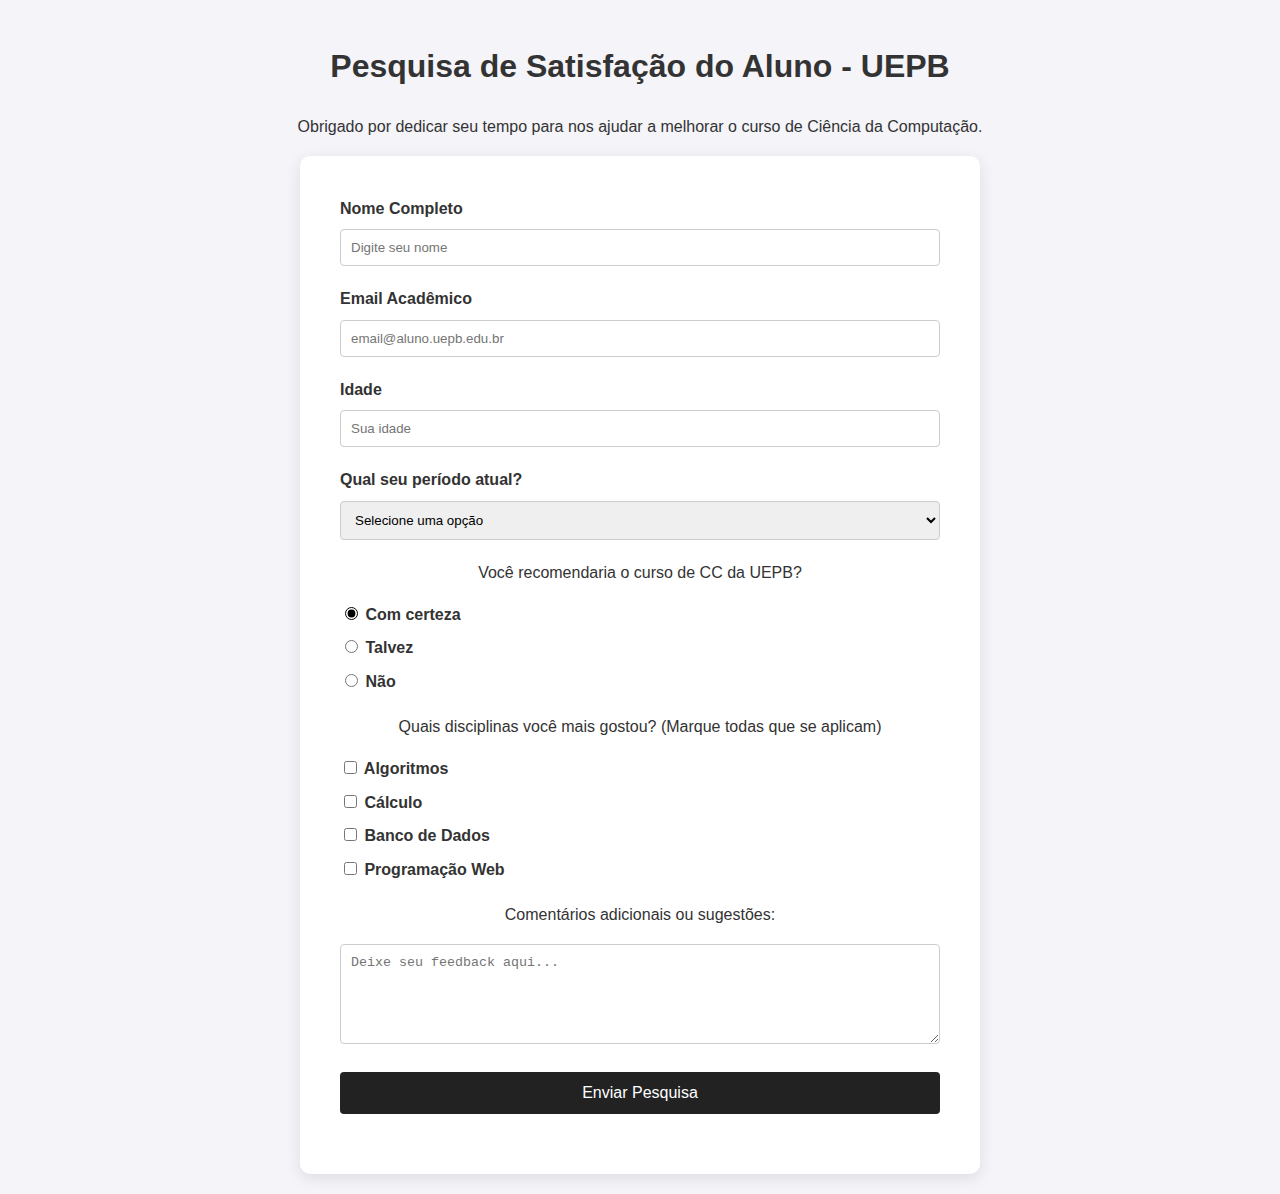
<file: formulario-de-pesquisa/index.html>
<!-- Formulário de Pesquisa -->
 <!DOCTYPE html>
<html lang="pt-br">
<head>
    <meta charset="UTF-8">
    <meta name="viewport" content="width=device-width, initial-scale=1.0">
    <title>Formulário de Pesquisa UEPB</title>
    <link rel="stylesheet" href="styles.css">
</head>
<body>

    <h1 id="title">Pesquisa de Satisfação do Aluno - UEPB</h1>

    <p id="description">Obrigado por dedicar seu tempo para nos ajudar a melhorar o curso de Ciência da Computação.</p>

    <form id="survey-form">

        <div class="form-group">
            <label id="name-label" for="name">Nome Completo</label>
            <input type="text" id="name" placeholder="Digite seu nome" required>
        </div>

        <div class="form-group">
            <label id="email-label" for="email">Email Acadêmico</label>
            <input type="email" id="email" placeholder="email@aluno.uepb.edu.br" required>
        </div>

        <div class="form-group">
            <label id="number-label" for="number">Idade</label>
            <input type="number" id="number" min="16" max="100" placeholder="Sua idade">
        </div>

        <div class="form-group">
            <label for="dropdown">Qual seu período atual?</label>
            <select id="dropdown">
                <option value="" disabled selected>Selecione uma opção</option>
                <option value="0">1º Período</option>
                <option value="1">2º Período</option>
                <option value="2">3º Período</option>
                <option value="3">4º Período</option>
                <option value="4">5º Período</option>
                <option value="5">6º Período</option>
                <option value="6">7º Período</option>
                <option value="7">8º Período</option>
            </select>
        </div>

        <div class="form-group">
            <p>Você recomendaria o curso de CC da UEPB?</p>
            <label>
                <input type="radio" name="recommend" value="sim" checked> Com certeza
            </label>
            <label>
                <input type="radio" name="recommend" value="talvez"> Talvez
            </label>
            <label>
                <input type="radio" name="recommend" value="nao"> Não
            </label>
        </div>

        <div class="form-group">
            <p>Quais disciplinas você mais gostou? (Marque todas que se aplicam)</p>
            <label>
                <input type="checkbox" value="algoritmos"> Algoritmos
            </label>
            <label>
                <input type="checkbox" value="calculo"> Cálculo
            </label>
            <label>
                <input type="checkbox" value="banco-dados"> Banco de Dados
            </label>
            <label>
                <input type="checkbox" value="web"> Programação Web
            </label>
        </div>

        <div class="form-group">
            <p>Comentários adicionais ou sugestões:</p>
            <textarea id="comments" placeholder="Deixe seu feedback aqui..."></textarea>
        </div>

        <div class="form-group">
            <button id="submit" type="submit">Enviar Pesquisa</button>
        </div>

    </form>
</body>
</html>
</file>
<file: formulario-de-pesquisa/styles.css>
body {
    font-family: 'Segoe UI', Tahoma, Geneva, Verdana, sans-serif;
    background-color: #f4f4f9;
    color: #333;
    line-height: 1.6;
    margin: 0;
    padding: 20px;
}

h1, p {
    text-align: center;
}

#survey-form {
    background-color: #ffffff;
    padding: 40px;
    border-radius: 10px;
    box-shadow: 0 4px 15px rgba(0,0,0,0.1);
    max-width: 600px;
    margin: 0 auto; 
}

.form-group {
    margin-bottom: 20px;
}

label {
    display: block;
    margin-bottom: 8px;
    font-weight: bold;
}

input[type="text"],
input[type="email"],
input[type="number"],
select,
textarea {
    width: 100%;
    padding: 10px;
    border: 1px solid #ccc;
    border-radius: 4px;
    box-sizing: border-box; 
}

textarea {
    height: 100px;
    resize: vertical;
}

input[type="radio"]:checked {
    background-color: #000000; 
    border-color: #000000;    
}

input[type="radio"], input[type="checkbox"] {
    accent-color: black;
}

button#submit {
    display: block;
    width: 100%;
    padding: 12px;
    background-color: #222222; 
    color: white;
    border: none;
    border-radius: 4px;
    cursor: pointer;
    font-size: 16px;
    transition: background 0.3s;
}

button#submit:hover {
    background-color: #555555;
}
</file>
